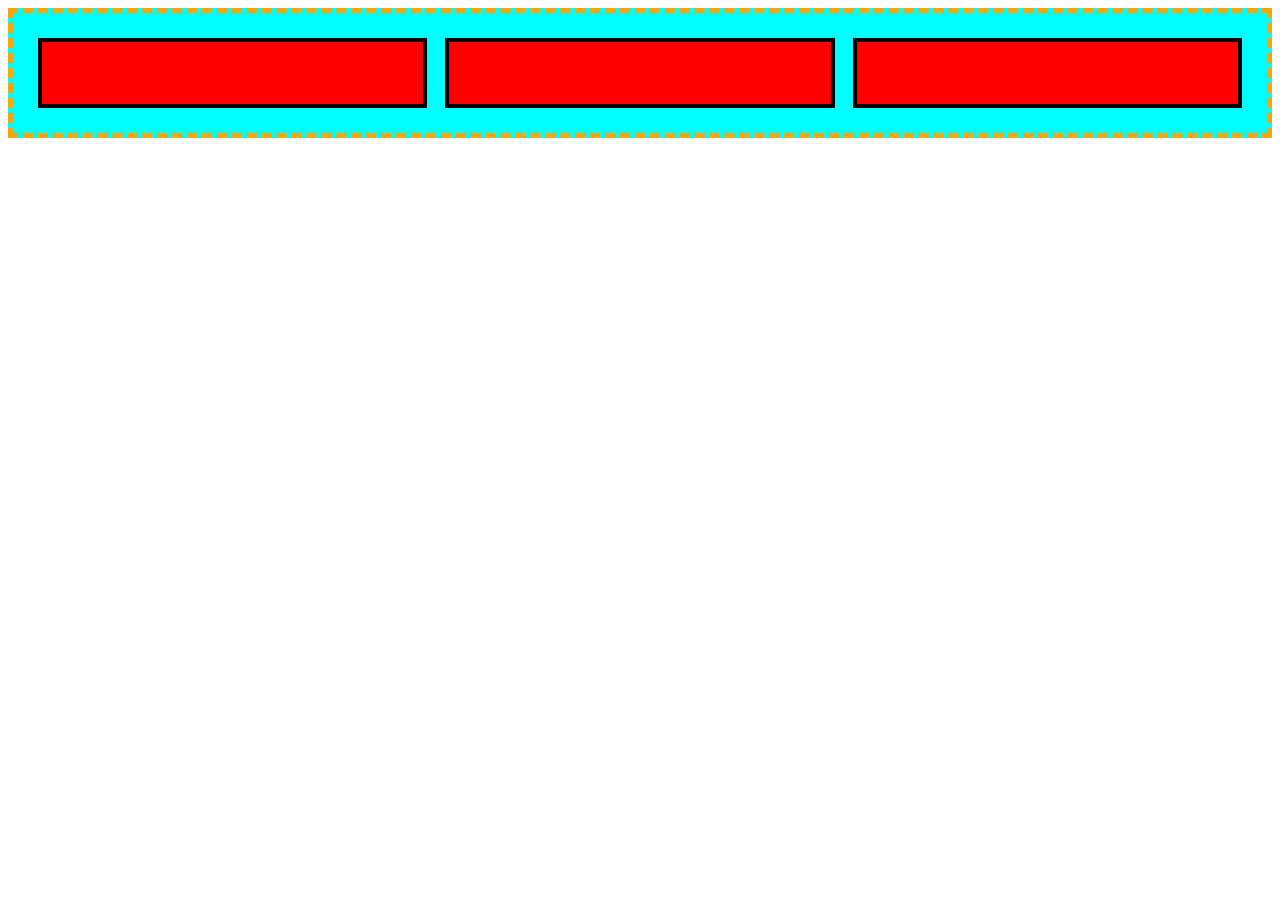
<file: flex.html>
<!DOCTYPE html>
<html lang="en">
<head>
    <meta charset="UTF-8">
    <meta http-equiv="X-UA-Compatible" content="IE=edge">
    <meta name="viewport" content="width=device-width, initial-scale=1.0">
    <title>Flexbox Example</title>
    <link rel="stylesheet" href="flex.css">
</head>
<body>
    <div class="container">
        <div class="one"></div>
        <div class="two"></div>
        <div class="three"></div>
    </div>
    
</body>
</html>
</file>
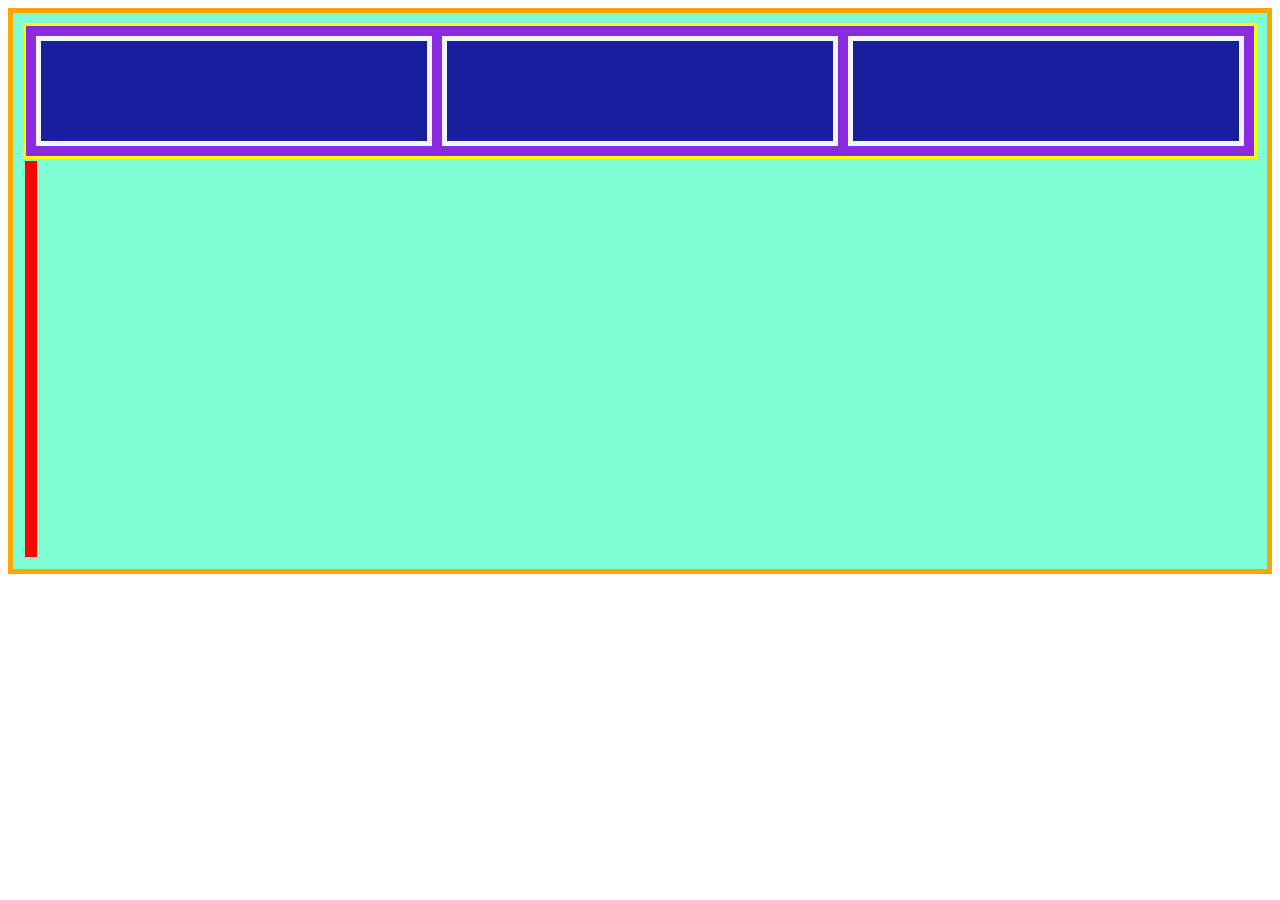
<file: grid-like.html>
<!DOCTYPE html>
<html lang="en">
<head>
    <meta charset="UTF-8">
    <meta http-equiv="X-UA-Compatible" content="IE=edge">
    <meta name="viewport" content="width=device-width, initial-scale=1.0">
    <title>Grid</title>
    <link rel="stylesheet" href="grid-style.css">
</head>
<body>
    <div class="container">
        <div class="in-cont-one">
            <div class="contA-one"></div>
            <div class="contA-two">
                <div class="contAA-one"></div>
                <div class="contAA-two"></div>
            </div>
            <div class="contA-three"></div>
        </div>
        <div class="in-cont-two">
            <div class="contB-one"></div>
            <div class="contB-two">
                <div class="contBB-one"></div>
                <div class="contBB-two"></div>
            </div>
        </div>
        <div class="in-cont-three">
            <div class="contC-one"></div>
            <div class="contC-two">
                <div class="contCC-one"></div>
                <div class="contCC-two"></div>
            </div>
            <div class="contC-three"></div>
        </div>
    </div>
    
</body>
</html>
</file>
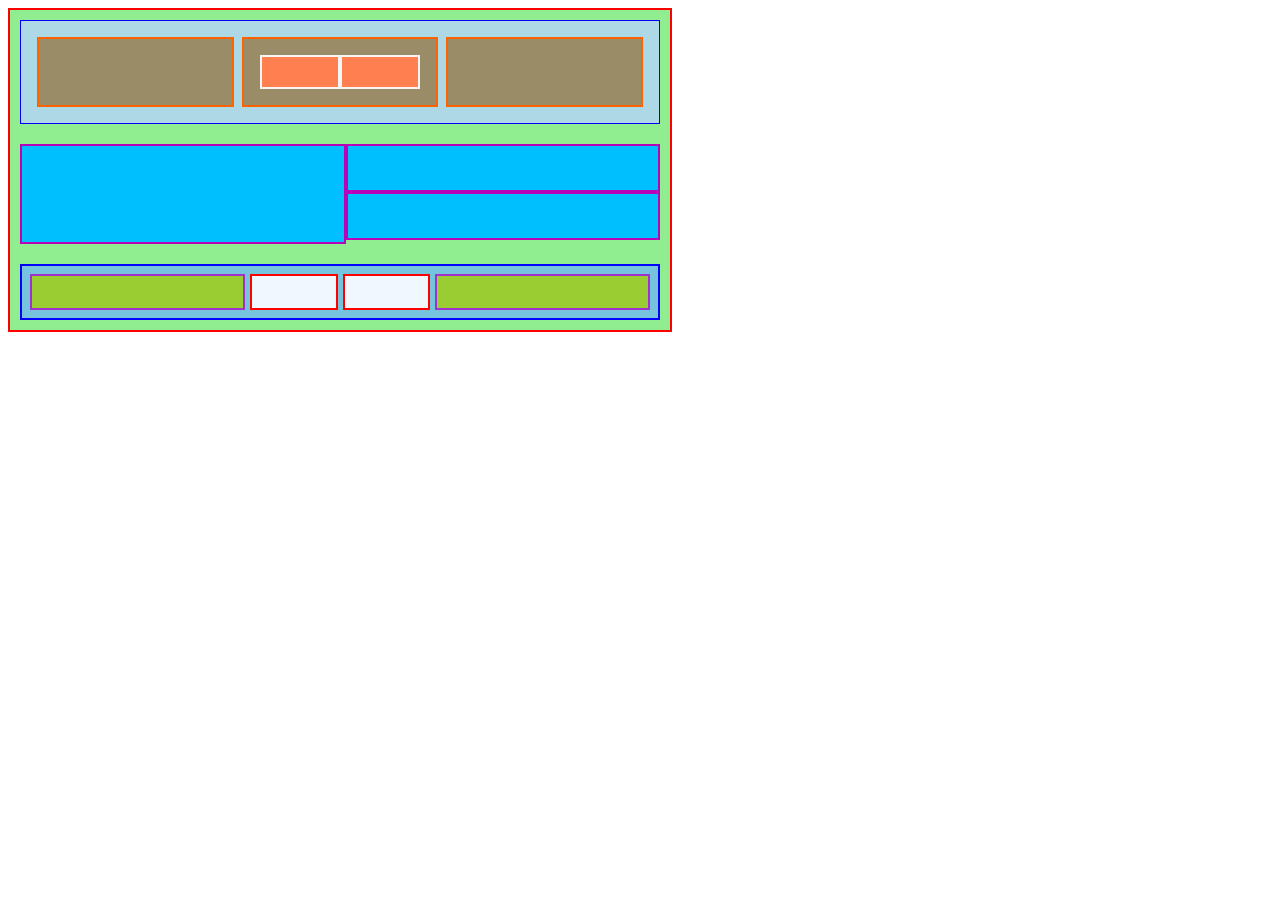
<file: Grid_Picture/CSS_TOP_Grid-pic.html>
<!DOCTYPE html>
<html lang="en">
<head>
    <meta charset="UTF-8">
    <meta name="viewport" content="width=device-width, initial-scale=1.0">
    <title>GRID</title>
    <style>
        .container{
            background-color: lightgreen;
            padding: 10px;
            border: 2px solid rgb(255, 0, 0);
            width: 50vw;
        }
        .cont-one{
            display: flex;
            border: 1px solid blue;
            padding: 16px;
            background-color: lightblue;
            gap: 8px;
        }
        .one{
            border: 2px solid rgb(255, 98, 0);
            background-color: rgba(149, 123, 75, 0.821);
            padding: 16px;
            flex: 1;
        }
        ._two{
            display: flex;
        }
        .__two{
            flex: 1;
            background-color: coral;
            border: 2px solid whitesmoke;
            padding: 15px;
        }
        .cont-two{
            display: flex;
            margin-top: 20px;
            height: 100px;
        }
        .two{
            flex: 1;
        }
        ._two_{
            padding-right: 8px;
            background-color: deepskyblue;
            border: 2px solid rgb(182, 4, 182);
            
        }
        ._two__{
            display: block;
            height: 100px;
        }
        .two__{
            background-color: deepskyblue;
            border: 2px solid rgb(182, 4, 182);
            padding: 22px;
        }
        .two___{
            background-color: deepskyblue;
            border: 2px solid rgb(182, 4, 182);
            padding: 22px;
        }
        .cont-three{
            margin-top: 20px;
            display: flex;
            border: 2px solid blue;
            padding: 8px;
            background-color: rgb(117, 195, 221);
            gap: 5px;
        }
        .three{
            flex: 1;
        }
        ._three{
            border: 2px solid rgba(162, 0, 255, 0.76);
            padding: 16px;
            background-color: yellowgreen;
        }
        ._tr{
            display: flex;
            gap: 5px;
        }
        .tr{
            flex: 1;
            background-color: aliceblue;
            border: 2px solid red;
            padding: 12px;
        }
    </style>
</head>
<body>
    <div class="container">
        <div class="cont-one">
            <div class="one _one"></div>
            <div class="one _two">
                <div class="__two"></div>
                <div class="__two"></div>
            </div>
            <div class="one"></div>
        </div>
        <div class="cont-two">
            <div class="two _two_"></div>
            <div class="two _two__">
                <div class="two__"></div>
                <div class="two___"></div>
            </div>
        </div>
        <div class="cont-three">
            <div class="three _three"></div>
            <div class="three _tr">
                <div class="tr"></div>
                <div class="tr"></div>
            </div>
            <div class="three _three"></div>
        </div>
    </div>
</body>
</html>
</file>
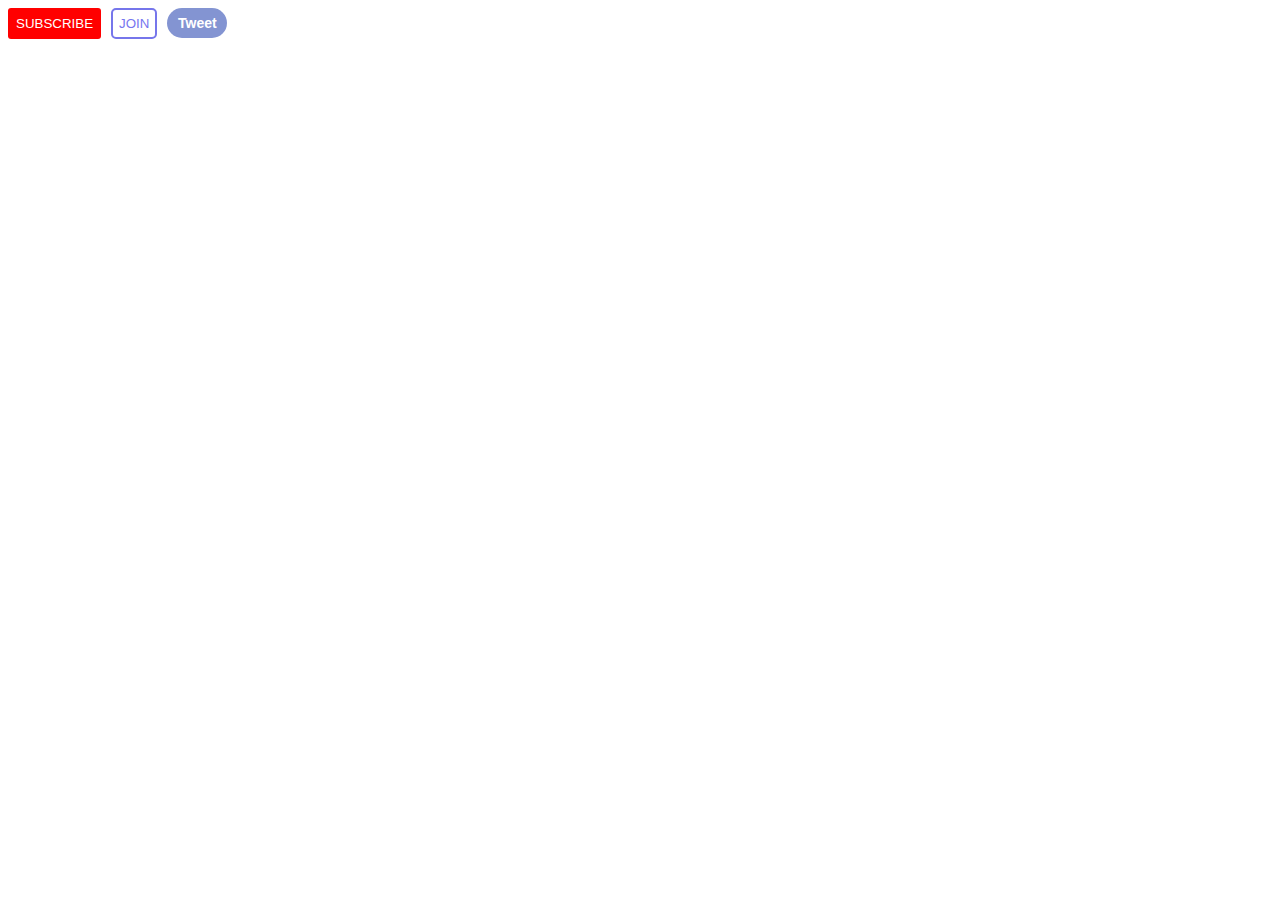
<file: sprsimpDe/buttons.htm>
<!DOCTYPE html>
<html lang="en">
<head>
    <meta charset="UTF-8">
    <meta name="viewport" content="width=device-width, initial-scale=1.0">
    <title>Starter</title>
    <link rel="stylesheet" href="./btnstyle.css">
</head>
<body>
    <button class="subs">SUBSCRIBE</button>
    <button class="join">JOIN</button>
    <button class="tweet">Tweet</button>
</body>
</html>
</file>
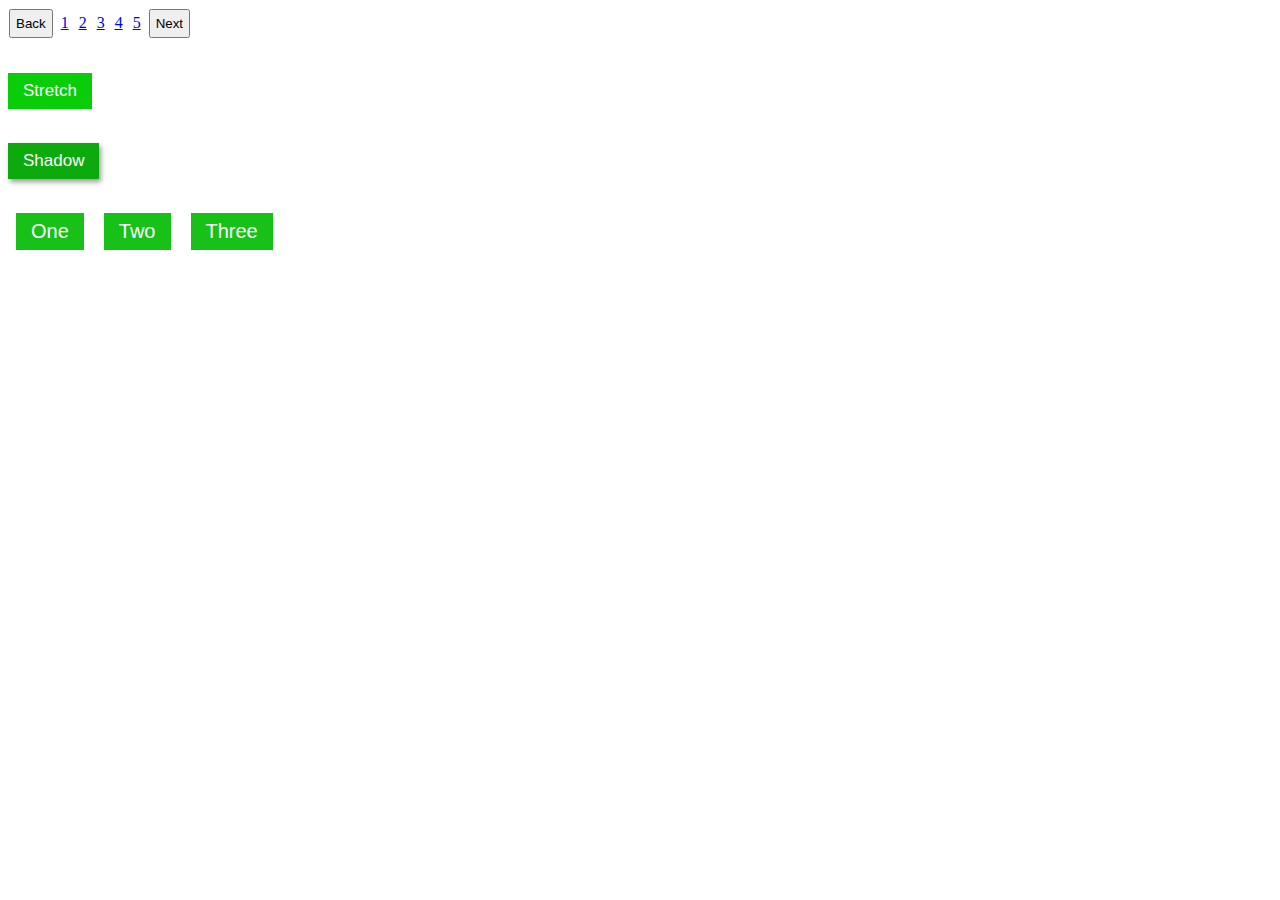
<file: sprsimpDe/marginNpadd.htm>
<!DOCTYPE html>
<html lang="en">
<head>
    <meta charset="UTF-8">
    <meta name="viewport" content="width=device-width, initial-scale=1.0">
    <title>Margin and Padding</title>
    <style>
        .page,a{
            margin: 1px;
        }
        .page{
            padding: 5px;
            cursor: pointer;
        }
        a{
            padding: 2px;
        }

        .stretch{
            background-color: rgb(9, 205, 9);
            color: white;
            cursor: pointer;
            padding: 8px 15px;
            font-size: 17px;
            border: none;
            transition: padding 0.2s;
        }
        .stretch:hover{
            padding: 16px 30px;
        }

        .shadow{
            background-color: rgb(13, 170, 13);
            color: white;
            cursor: pointer;
            padding: 8px 15px;
            font-size: 17px;
            border: none;
            box-shadow: 2px 3px 5px rgba(0,0,0,0.4);
        }
        .shadow:active{
            box-shadow: 2px 3px 5px rgba(0,0,0,0);
        }

        .one,.two,.three{
            background-color: rgb(23, 193, 23);
            border: none;
            color: white;
            font-size: 20px;
            padding: 7px 15px;
            margin: 0px 8px;
            cursor: pointer;
            transition: margin 0.15s, padding 0.15s;
        }
        .one:hover,.two:hover,.three:hover{
            padding: 7px 20px;
            margin: 0px 3px;
        }
    </style>
</head>
<body>
    <button class="page">Back</button>
    <a href="https://example.com">1</a>
    <a href="https://example.com">2</a>
    <a href="https://example.com">3</a>
    <a href="https://example.com">4</a>
    <a href="https://example.com">5</a>
    <button class="page">Next</button>

    <br /><br />
    <p><button class="stretch">Stretch</button></p><br />
    <button class="shadow">Shadow</button><br /><br />
    <p>
        <button class="one">One</button>
        <button class="two">Two</button>
        <button class="three">Three</button>
    </p>
</body>
</html>
</file>
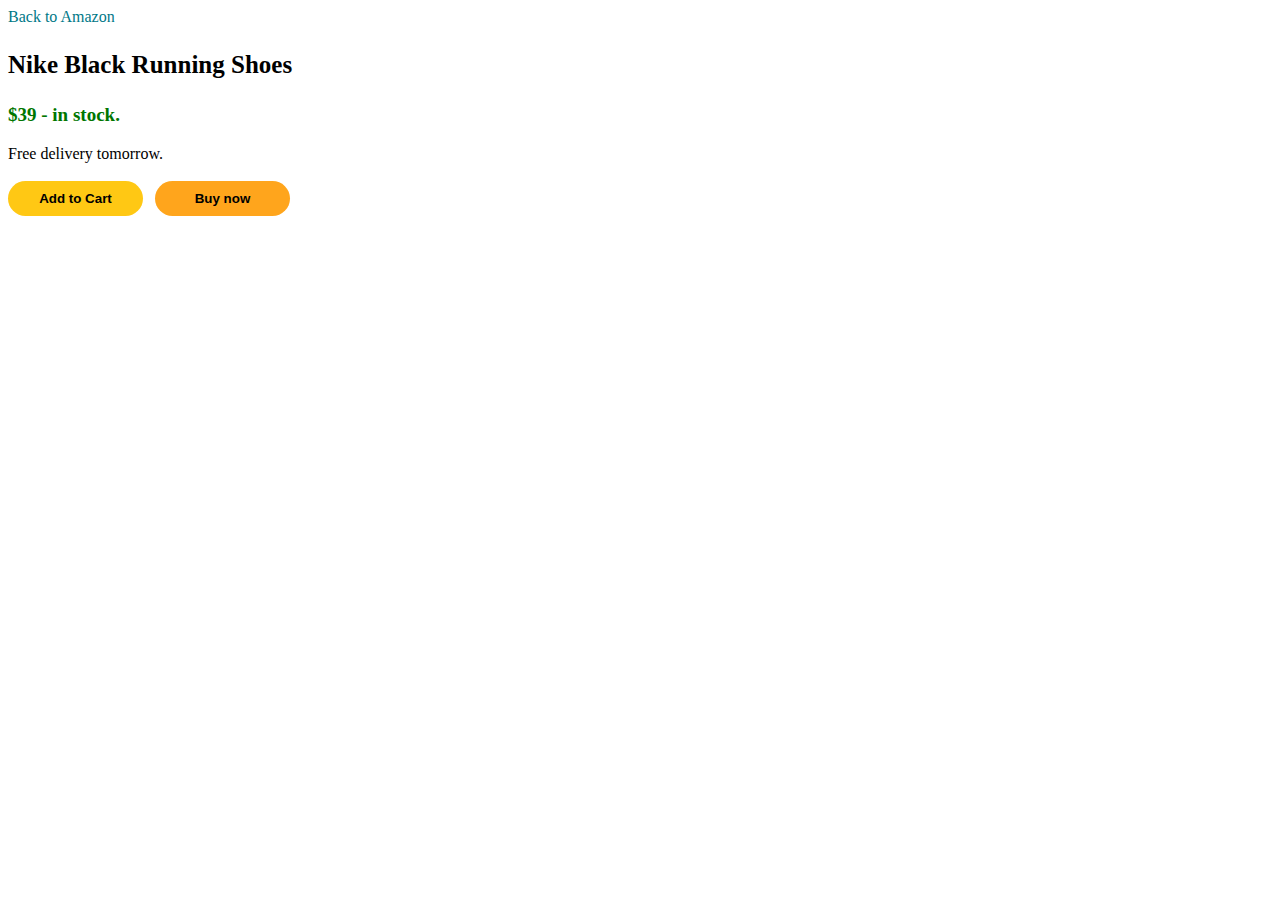
<file: sprsimpDe/exercises/2/amazon-shoes.html>
<!DOCTYPE html>
<html lang="en">
<head>
    <meta charset="UTF-8">
    <meta name="viewport" content="width=device-width, initial-scale=1.0">
    <title>Amazon Running Shoe</title>
    <style>
        *{
            font-family: 'Times New Roman', Times, serif;
        }
        /* Redirect user to Amazon homepage */
        .redir-amz{
            color: rgb(0, 120, 135);
            text-decoration: none;
        }
        /* end */

        /* Nike Shoes */
        .nike-shoes{
            font-size: 25px;
            font-weight: bold;
        }
        /* end */

        /* Price and availability of the shoe */
        .price{
            color: rgb(0, 118, 0);
            font-weight: bold;
            font-size: 19px;
        }
        /* end */

        .buttons{
            width: 135px;
            font-weight: bold;
            font-family: sans-serif;
            height: 35px;
            border: none;
            border-radius: 20px;
            cursor: pointer;
        }
        .btn-cart{
            background-color: rgb(255, 200, 20);
            margin-right: 8px;
        }
        .btn-buy{
            background-color: rgb(255, 165, 28);
        }
        /* */
    </style>
</head>
<body>
    <a href="https://www.amazon.com/" class="redir-amz" target="_blank">
        Back to Amazon
    </a>
    <p class="nike-shoes">
        Nike Black Running Shoes
    </p>
    <p class="price">
        $39 - in stock.
    </p>
    
    <div class="deliver">
        Free delivery tomorrow.
    </div>
    <br />
    <div>
        <button class="buttons btn-cart">Add to Cart</button>
        <button class="buttons btn-buy">Buy now</button>
    </div>
</body>
</html>
</file>
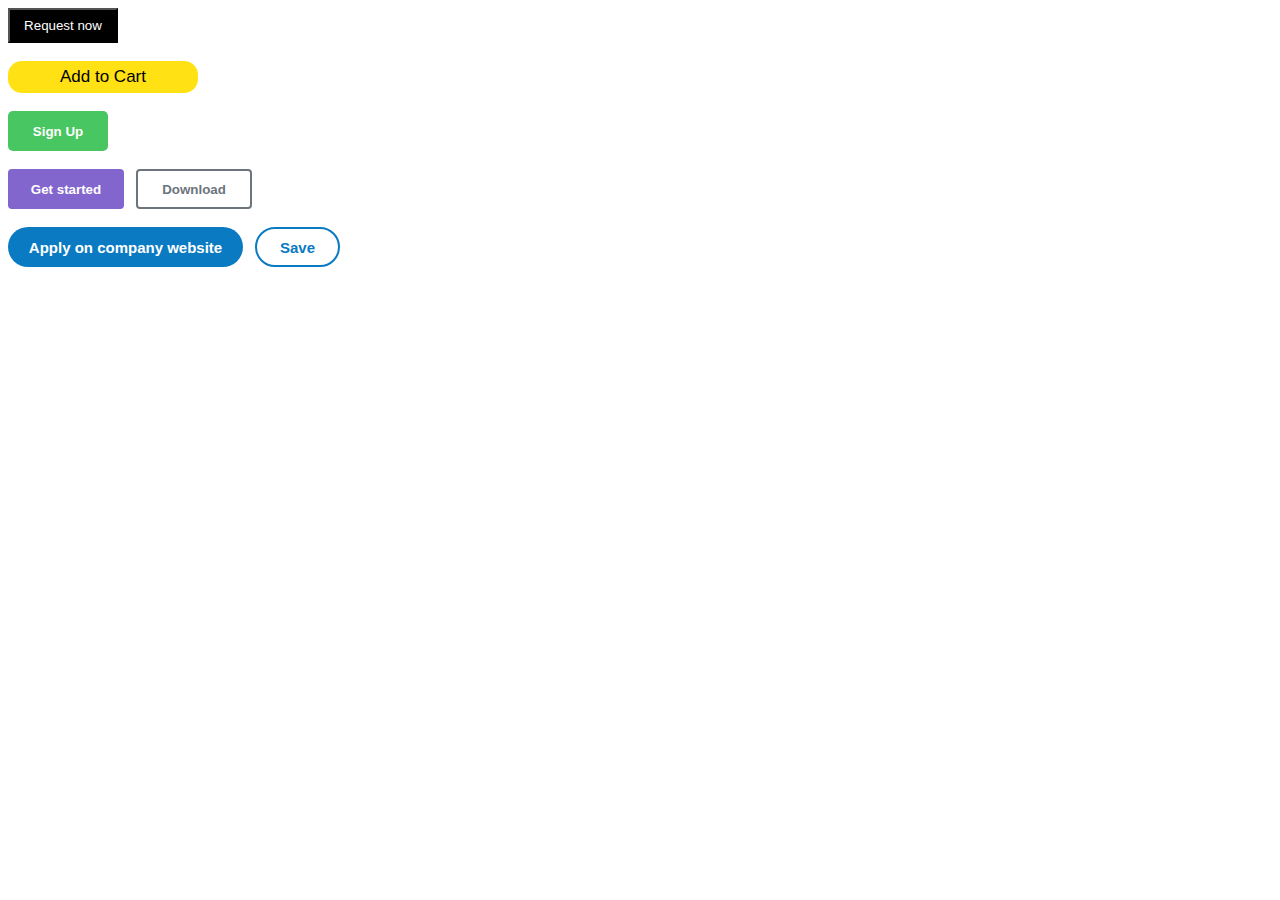
<file: sprsimpDe/exercises/2/buttons-exercises.html>
<!DOCTYPE html>
<html lang="en">
<head>
    <meta charset="UTF-8">
    <meta name="viewport" content="width=device-width, initial-scale=1.0">
    <title>Buttons Exercise</title>
    <style>
        /* Request now button from Uber */
        .uber-reque{
            background-color: black;
            color: white;
            width: 110px;
            height: 35px;
            cursor: pointer;
        }
        /* end */

        /* Add to cart button from Amazon */
        .amazon-cart{
            background-color: rgb(255, 225, 20);
            width: 190px;
            height: 32px;
            border: none;
            border-radius: 14px;
            cursor: pointer;
            font-size: 17px;
        }
        /* end */

        /* Github button sign up*/
        .github-sign{
            background-color: rgb(72, 198, 97);
            height: 40px;
            color: white;
            width: 100px;
            border: none;
            border-radius: 5px;
            cursor: pointer;
            font-weight: bold;
        }
        /* end */

        /* Get started and download button from bootstrap */
        .bootstrap{
            width: 116px;
            height: 40px;
            border-radius: 4px;
            font-weight: bold;
            cursor: pointer;
        }
        .bootsp-start{
            background-color: rgb(131, 101, 206);
            border: none;
            color: white; 
            margin-right: 8px;
        }
        .bootsp-download{
            background-color: white;
            color: rgb(108, 117, 125);
            border-style: solid;
            border-color: rgb(108, 117, 125);
        }
        /* end */

        /* Apply and save button from linkedln */
        .linkedln{
            font-weight: bold;
            height: 40px;
            border-radius: 20px;
            cursor: pointer;
            font-size: 15px;
        }
        .lkn-apply{
            background-color: rgb(10, 122, 195);
            color: white;
            width: 235px;
            border: none;
        }
        .lkn-save{
            background-color: white;
            border-style: solid;
            width: 85px;
            color: rgb(10, 122, 195);
            border-color: rgb(10, 122, 195);
            margin-left: 8px;
        }
        /* end */
    </style>
</head>
<body>
    <button class="uber-reque">Request now</button>
    <br /> <br />
    <button class="amazon-cart">Add to Cart</button>
    <br /> <br />
    <button class="github-sign">Sign Up</button>
    <br /> <br />
    <button class="bootstrap bootsp-start">Get started</button>
    <button class="bootstrap bootsp-download">Download</button>
    <br /> <br />
    <button class="linkedln lkn-apply">Apply on company website</button>
    <button class="linkedln lkn-save">Save</button>
</body>
</html>
</file>
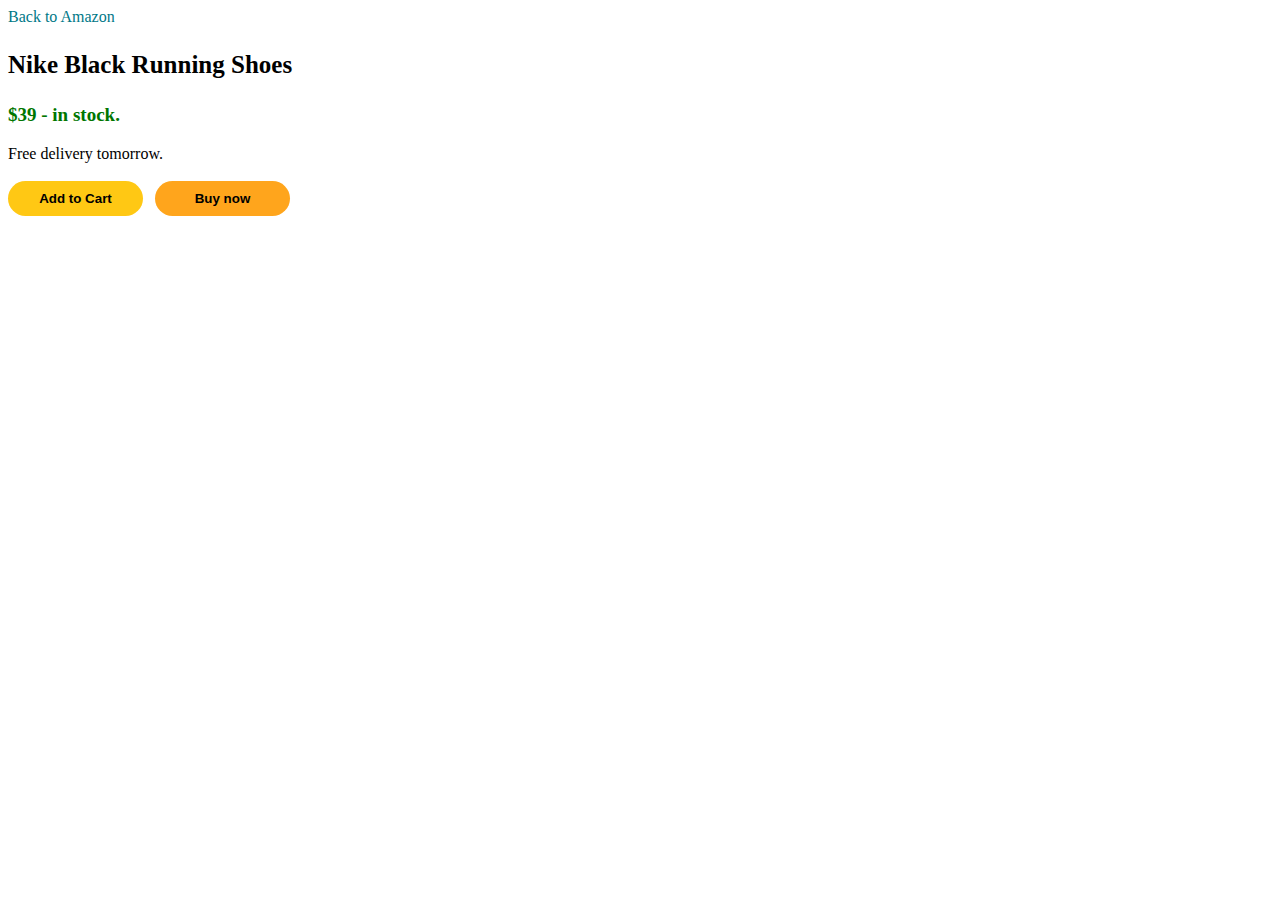
<file: sprsimpDe/exercises/3/amazon-shoes.html>
<!DOCTYPE html>
<html lang="en">
<head>
    <meta charset="UTF-8">
    <meta name="viewport" content="width=device-width, initial-scale=1.0">
    <title>Amazon Running Shoe</title>
    <style>
        *{
            font-family: 'Times New Roman', Times, serif;
        }
        /* Redirect user to Amazon homepage */
        .redir-amz{
            color: rgb(0, 120, 135);
            text-decoration: none;
        }
        .redir-amz:hover{
            color: rgb(206, 109, 61);
        }
        /* end */

        /* Nike Shoes */
        .nike-shoes{
            font-size: 25px;
            font-weight: bold;
        }
        /* end */

        /* Price and availability of the shoe */
        .price{
            color: rgb(0, 118, 0);
            font-weight: bold;
            font-size: 19px;
        }
        /* end */

        .buttons{
            width: 135px;
            font-weight: bold;
            font-family: sans-serif;
            height: 35px;
            border: none;
            border-radius: 20px;
            cursor: pointer;
        }
        .btn-cart{
            background-color: rgb(255, 200, 20);
            margin-right: 8px;
        }
        .btn-buy{
            background-color: rgb(255, 165, 28);
        }
        /* */
    </style>
</head>
<body>
    <a href="https://www.amazon.com/" class="redir-amz" target="_blank">
        Back to Amazon
    </a>
    <p class="nike-shoes">
        Nike Black Running Shoes
    </p>
    <p class="price">
        $39 - in stock.
    </p>
    
    <div class="deliver">
        Free delivery tomorrow.
    </div>
    <br />
    <div>
        <button class="buttons btn-cart">Add to Cart</button>
        <button class="buttons btn-buy">Buy now</button>
    </div>
</body>
</html>
</file>
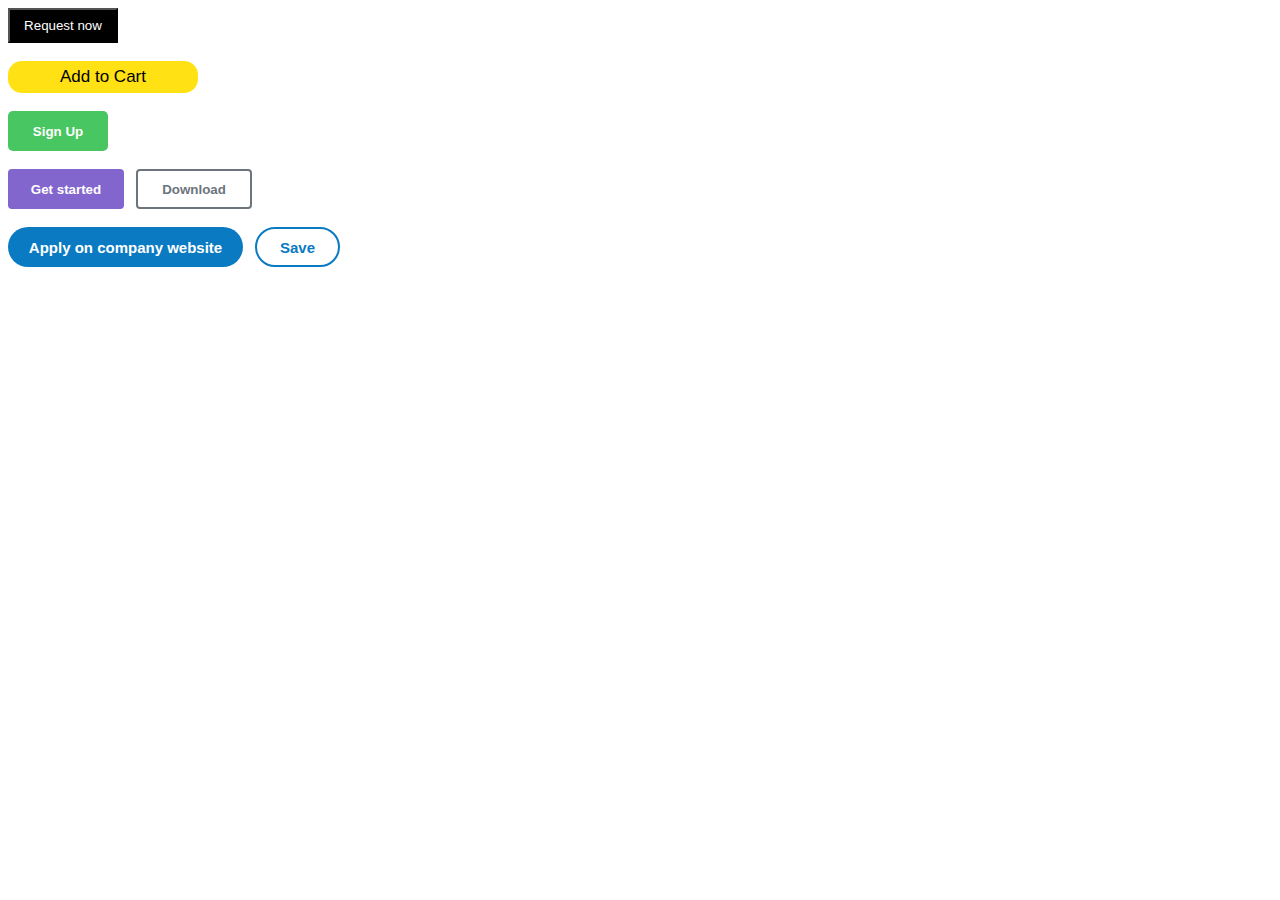
<file: sprsimpDe/exercises/3/buttons-exercises.html>
<!DOCTYPE html>
<html lang="en">
<head>
    <meta charset="UTF-8">
    <meta name="viewport" content="width=device-width, initial-scale=1.0">
    <title>Buttons Exercise</title>
    <style>
        /* Request now button from Uber */
        .uber-reque{
            background-color: black;
            color: white;
            width: 110px;
            height: 35px;
            cursor: pointer;
            transition: opacity 0.2s;
        }
        .uber-reque:hover{
            opacity: 0.7;
        }
        /* end */

        /* Add to cart button from Amazon */
        .amazon-cart{
            background-color: rgb(255, 225, 20);
            width: 190px;
            height: 32px;
            border: none;
            border-radius: 14px;
            cursor: pointer;
            font-size: 17px;
            transition: background-color 0.15s;
        }
        .amazon-cart:hover{
            background-color: rgb(237, 185, 13);
        }
        /* end */

        /* Github button sign up*/
        .github-sign{
            background-color: rgb(72, 198, 97);
            height: 40px;
            color: white;
            width: 100px;
            border: none;
            border-radius: 5px;
            cursor: pointer;
            font-weight: bold;
            transition: box-shadow 0.2s;
        }
        .github-sign:hover{
            box-shadow: 1px 2px 7px rgba(0,0,0,0.3);
        }
        /* end */

        /* Get started and download button from bootstrap */
        .bootstrap{
            width: 116px;
            height: 40px;
            border-radius: 4px;
            font-weight: bold;
            cursor: pointer;
        }
        .bootsp-start{
            background-color: rgb(131, 101, 206);
            border: none;
            color: white; 
            margin-right: 8px;
        }
        .bootsp-start:hover{
            background-color: rgb(94, 60, 180);
        }
        .bootsp-download{
            background-color: white;
            color: rgb(108, 117, 125);
            border-style: solid;
            border-color: rgb(108, 117, 125);
        }
        /* end */

        /* Apply and save button from linkedln */
        .linkedln{
            font-weight: bold;
            height: 40px;
            border-radius: 20px;
            cursor: pointer;
            font-size: 15px;
        }
        .lkn-apply{
            background-color: rgb(10, 122, 195);
            color: white;
            width: 235px;
            border: none;
        }
        .lkn-save{
            background-color: white;
            border-style: solid;
            width: 85px;
            color: rgb(10, 122, 195);
            border-color: rgb(10, 122, 195);
            margin-left: 8px;
        }
        /* end */
    </style>
</head>
<body>
    <button class="uber-reque">Request now</button>
    <br /> <br />
    <button class="amazon-cart">Add to Cart</button>
    <br /> <br />
    <button class="github-sign">Sign Up</button>
    <br /> <br />
    <button class="bootstrap bootsp-start">Get started</button>
    <button class="bootstrap bootsp-download">Download</button>
    <br /> <br />
    <button class="linkedln lkn-apply">Apply on company website</button>
    <button class="linkedln lkn-save">Save</button>
</body>
</html>
</file>
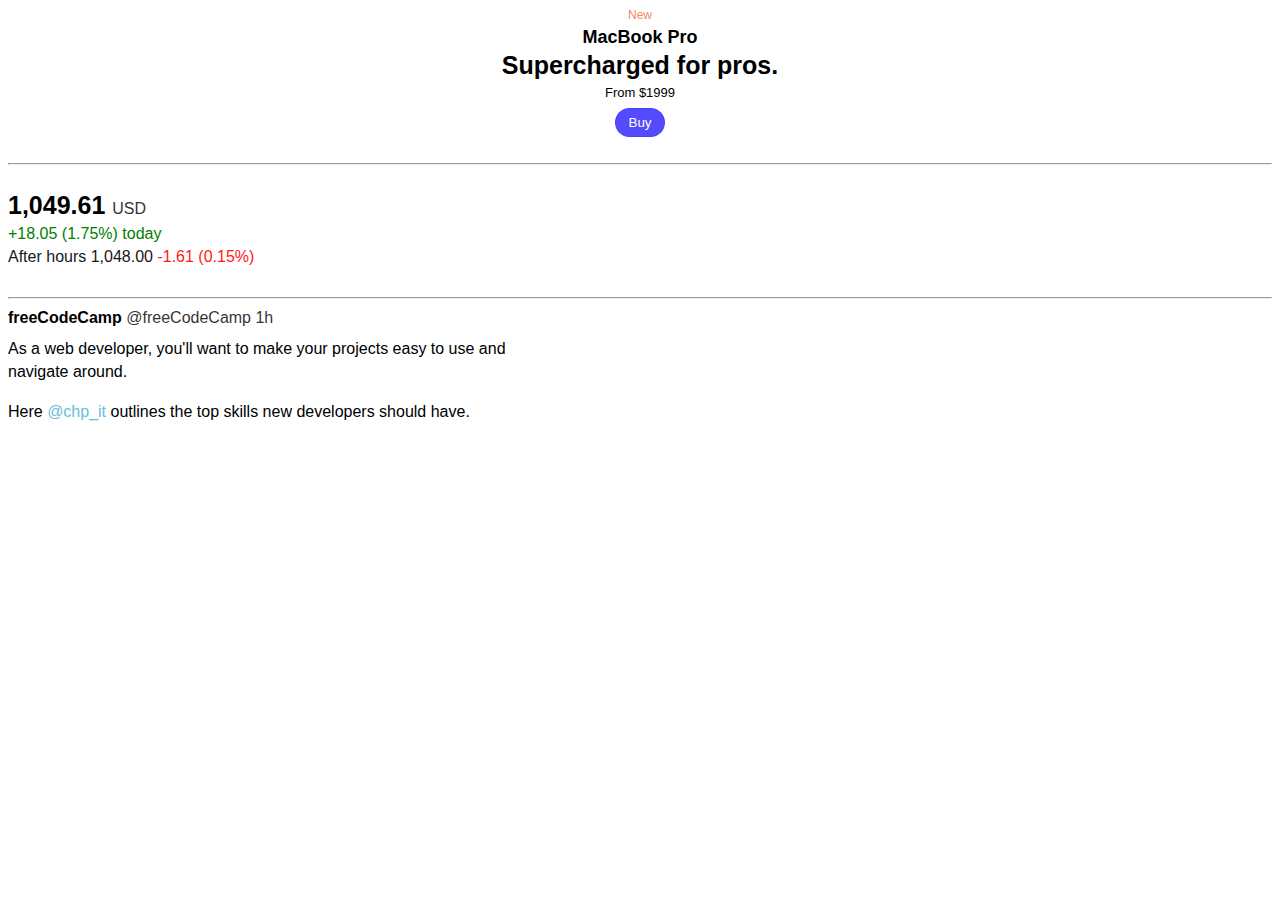
<file: sprsimpDe/exercises/5/challenge.html>
<!DOCTYPE html>
<html lang="en">
<head>
    <meta charset="UTF-8">
    <meta name="viewport" content="width=device-width, initial-scale=1.0">
    <title>Challenge</title>
    <style>
        *{
            font-family: Arial;
        }
        .five-e{
            text-align: center;
            margin-top: 0;
            margin-bottom: 0;
        }
        .new{
            color: rgb(237, 137, 101);
            font-size: 12px;
            margin-bottom: 5px;
        }
        .mac{
            font-weight: bold;
            font-size: 18px;
            margin-bottom: 3px;
        }
        .descr{
            font-weight: bolder;
            font-size: 25px;
            margin-bottom: 5px;
        }
        .price{
            font-size: 13px;
            margin-bottom: 8px;
        }
        .buy{
            background-color: rgba(73, 63, 254, 0.943);
            color: white;
            border-style: solid;
            border: 1px solid rgba(73, 63, 254, 0.943);
            padding: 6px 13px;
            border-radius: 15px;
            cursor: pointer;
            transition: background-color 0.2s, color 0.2s;
        }
        .buy:hover{
            background-color: white;
            color: rgba(73, 63, 254, 0.943);
        }
        /*        */
        .amount, .currency, .hourly{
            margin-top: 0;
            margin-bottom: 5px;
        }
        .amou{
            font-size: 25px;
            font-weight: bolder;
        }
        .usd{
            opacity: 0.8;
        }
        .currency{
            color: green;
        }
        .hourly{
            opacity: 0.9;
        }
        #reduce{
            color: red;
        }
        /*        */
        .fcc, .conte, .skill{
            width: 499px;
            margin-top: 10px;
            margin-bottom: 0;
        }
        .fc{
            font-weight: bold;
        }
        .at{
            opacity: 0.8;
        }
        .conte{
            line-height: 23px;
            margin-bottom: 10px;
        }
        .skill{
            margin-top: 20px;
        }
        .teach{
            color: rgb(104, 190, 219);
            cursor: pointer;
        }
    </style>
</head>
<body>
    <p class="five-e new">New</p>
    <p class="five-e mac">MacBook Pro</p>
    <p class="five-e descr">Supercharged for pros.</p>
    <p class="five-e price">From $1999</p>
    <p class="five-e"><button class="buy">Buy</button></p>
    <br />
    <hr />
    <br />
    <p class="amount"><span class="amou">1,049.61 </span><span class="usd">USD</span></p>
    <p class="currency">+18.05 (1.75%) today</p>
    <p class="hourly">After hours 1,048.00 <span id="reduce">-1.61 (0.15%)</span></p>
    <br />
    <hr />
    <p class="fcc"><span class="fc">freeCodeCamp</span> <span class="at">@freeCodeCamp 1h</span> </p>
    <p class="conte">
        As a web developer, you'll want to make your projects
        easy to use and navigate around.
    </p>
    <p class="skill">Here <span class="teach">@chp_it</span> outlines the top skills new developers should have.</p>
</body>
</html>
</file>
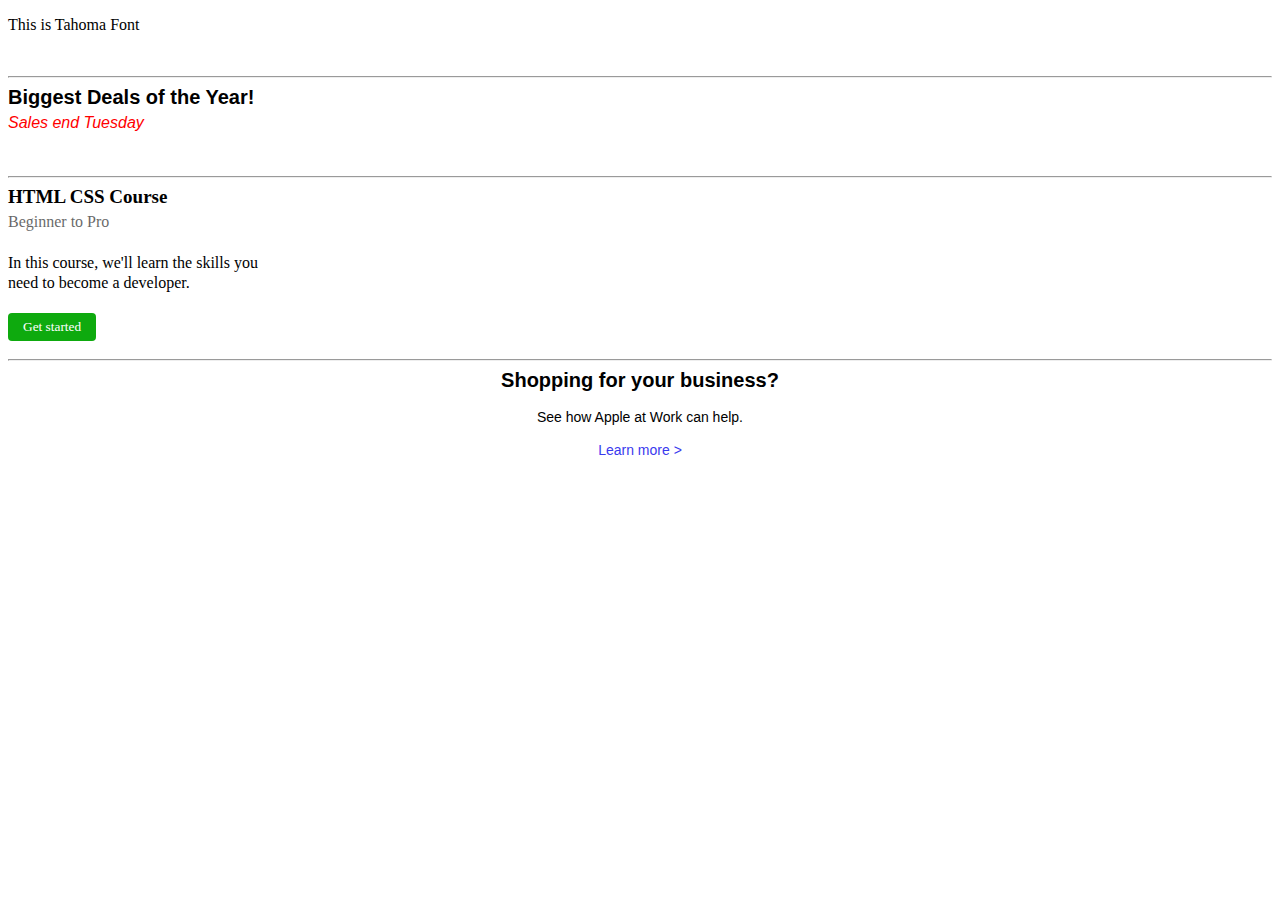
<file: sprsimpDe/exercises/5/text-styles.html>
<!DOCTYPE html>
<html lang="en">
<head>
    <meta charset="UTF-8">
    <meta name="viewport" content="width=device-width, initial-scale=1.0">
    <title>Text Styles</title>
    <style>
        .taho{
            font-family: Tahoma;
        }
        .deals,.sales{
            font-family: Arial;
            margin-top: 0;
            margin-bottom: 0;
        }
        .deals{
            font-weight: bold;
            font-size: 20px;
            margin-bottom: 5px;
        }
        .sales{
            color: red;
        }

        .course{
            font-family: Verdana;
            margin-top: 0;
            margin-bottom: 0;
        }
        .title{
            font-weight: bold;
            font-size: 19px;
            margin-bottom: 5px;
        }
        .level{
            opacity: 0.6;
            margin-bottom: 22px;
        }
        .descri{
            width: 280px;
            line-height: 20px;
            margin-bottom: 20px;
        }
        .start{
            background-color: rgb(14, 170, 14);
            color: white;
            border: none;
            border-radius: 4px;
            padding: 6px 15px;
            cursor: pointer;
            margin-bottom: 10px;
        }

        .paragr{
            font-family: Arial;
            margin-top: 0;
            margin-bottom: 17px;
            text-align: center;
            font-size: 14px;
        }
        .shop{
            font-weight: bold;
            font-size: 20px;
        }
        .learn{
            color: rgb(58, 58, 238);
            cursor: pointer;
           
        }
        .learn:hover{
            text-decoration: underline;
        }
    </style>
</head>
<body>
    <p class="taho">This is Tahoma Font</p>
    <br />
    <hr />
    <p class="deals">
        Biggest Deals of the Year!
    </p>
    <p class="sales"><i>Sales end Tuesday</i></p>
    
    <br /><br />
    <hr />
    <p class="course title">HTML CSS Course</p>
    <p class="course level">Beginner to Pro</p>
    <p class="course descri">In this course, we'll learn the skills you need to become a developer.</p>
    <button class="course start">Get started</button><br />
    <hr />
    
        <p class="paragr shop">Shopping for your business?</p>
        <p class="paragr apple">See how Apple at Work can help.</p>
        <p class="paragr learn">Learn more &#62;</p>
    
</body>
</html>
</file>
<file: flex.css>
.container{
    background-color: aqua;
    border: 5px dashed orange;
    padding: 20px;
    gap: 8px;
    margin: auto;
    display: flex;
}

.container div{
    background-color: red;
    height: 60px;
    border: 4px solid black;
    padding: 1px;
    margin: 5px;
    flex: 1;
}
</file>
<file: grid-style.css>
.container{
    background-color: aquamarine;
    border: 5px solid orange;
    padding: 10px;
    gap: 8px;
}
.in-cont-one, 
.in-cont-two,.contB-two, 
.in-cont-three,.contC-two{
    display: flex;
    
}
.in-cont-one{
    padding: 5px;
    background-color: blueviolet;
    border: 3px solid yellow;
}
.contB-two .contBB-one, .contB-two .contBB-two{
    background-color: burlywood;
    border: 3px solid red;
}
.contA-one, .contA-two, .contA-three{
    background-color: rgb(24, 31, 157);
    height: 100px;
    border: 5px solid whitesmoke;
    flex: 1;
    margin: 5px;
}
.in-cont-two{
    height: 400px;
}
.contB-two{
    padding: 2px;
}
</file>
<file: sprsimpDe/btnstyle.css>
.subs{
    background-color: red;
    color: white;
    border: none;
    border-radius: 3px;
    padding: 8px;
    cursor: pointer;
    margin-right: 6px;
    transition: opacity 0.2s;
    /* Transition takes in two values,
        one being what we want to transition
        and the next being the duration
        of the transition
    */
}
/* The pseudoclass "opacity" fades a particular color
    between 0 to 1 where 0 totally fades out the
    color and 1 keeps the original color.
    Hover activates some defined properties when
    hovered over the targeted element.
    Multiple transitions are separated by commas.
*/
.subs:hover{
    opacity: 0.5;
}
.subs:active{
    opacity: 0.3;
}

.join{
    padding: 6px;
    background-color: white;
    border: 1px solid rgb(118, 118, 235);
    border-width: 2px;
    color: rgb(118, 118, 240);
    border-radius: 5px;
    cursor: pointer;
    margin-right: 6px;
    transition: background-color 0.2s, color 0.2s;
}
.join:hover{
    background-color: rgb(118, 118, 240);
    color: white;
}
.join:active{
    opacity: 0.5;
}

.tweet{
    background-color: rgb(131, 148, 210);
    border: none;
    height: 30px;
    width: 60px;
    border-radius: 15px;
    color: white;
    font-weight: bold;
    font-size: 14px;
    cursor: pointer;
    transition: box-shadow 0.2s;
}
/* box-shadow creates a shadow around an element.
    It takes 4 values: 1st for horizontal distance 
    from the element, 2nd is the vertical distances
    (horizontal and vertical movement are from
    left to right and top to bottom respectively),
    3rd is the blur given normally in pixels and the
    final being the color with opacity, rgba(r,g,b,opacity)
*/
.tweet:hover{
    box-shadow: 1px 3px 10px rgba(0, 0, 0, 0.3);
}
</file>
